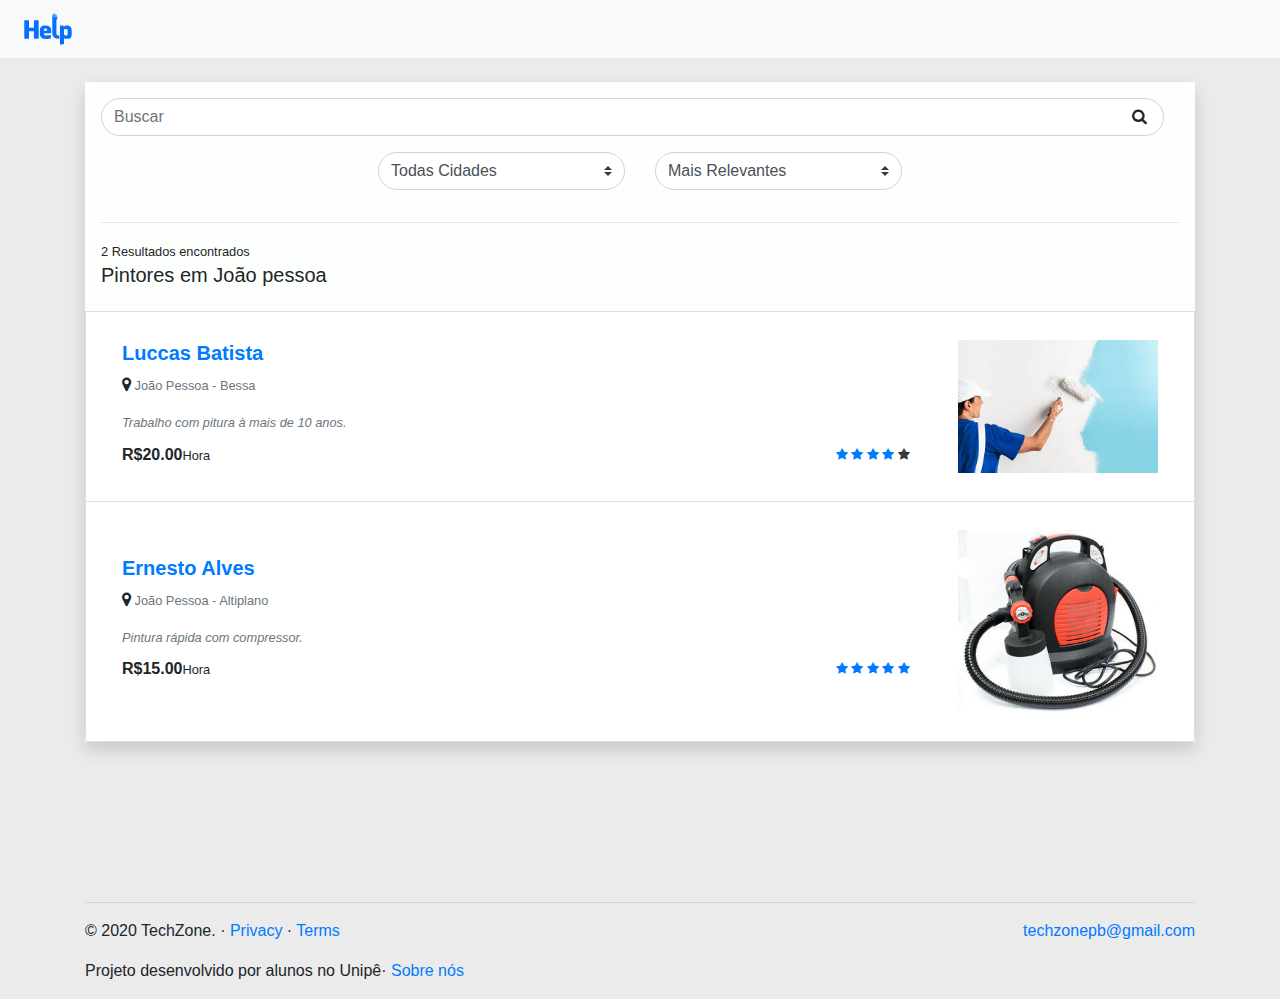
<file: busca.html>
<!DOCTYPE html>
<html lang="pt-br">

<head>
    <meta charset="UTF-8">
    <meta name="viewport" content="width=device-width, initial-scale=1.0">
    <meta http-equiv="X-UA-Compatible" content="ie=edge">
    <title>Help</title>
    <link rel="stylesheet" href="bootstrap/css/bootstrap.min.css">
    <link rel="stylesheet" href="https://cdnjs.cloudflare.com/ajax/libs/font-awesome/4.7.0/css/font-awesome.min.css">
    <link rel="stylesheet" href="css/style.css">
</head>

<body>
    <nav class="navbar navbar-light bg-light">
        <a class="navbar-brand" href="home.html">
            <img src="img/logoblue.svg" width="64" height="32" class="d-inline-block align-top" alt="">
        </a>
    </nav>

    <!--Right Menu-->
    <div class="container mt-6">            
        <ul class="list-group shadow mt-4 bg-light-secondary">
            <div class="row p-3">
                <div class="col-12">
                    <form>
                        <div class="form-group">
                            <div class="input-group has-feedback">
                                <input type="email" class="form-control rounded-pill" id="exampleInputEmail1" placeholder="Buscar">
                                <span class="input-icon">
                                    <i class="fa fa-search" style="left: 65px"></i>
                                </span>
                            </div>                                
                        </div>
                        <div class="row justify-content-center">
                            <div class="col-3">
                                <div class="form-group">
                                    <select class="custom-select rounded-pill" id="inputGroupSelect01">
                                        <option selected>Todas Cidades</option>
                                        <option value="1">João Pessoa - PB</option>
                                        <option value="2">São Gonçalo - RJ</option>
                                        <option value="3">São Paulo - SP</option>
                                    </select>                               
                                </div>
                            </div>
                            <div class="col-3">
                                <div class="form-group">
                                    <select class="custom-select custom-select rounded-pill" id="inputGroupSelect01">
                                        <option selected>Mais Relevantes</option>
                                        <option value="1">Recentes</option>
                                        <option value="2">Menor Preço</option>
                                        <option value="3">Maior Preço</option>
                                        <option value="3">Avaliação</option>
                                    </select>                            
                                </div>
                            </div>
                            
                        </div>
                    </form>
                    <hr>
                    <small>2 Resultados encontrados</small>
                <h5>Pintores em João pessoa</h5>
                </div>
            </div>

            <li class="list-group-item">
                <div class="media align-items-lg-center flex-column flex-lg-row p-3">
                    <div class="media-body order-2 order-lg-1">
                        <a href="pagina-profissional.html"><h5 class="mt-0 font-weight-bold mb-2">Luccas Batista</h5></a>
                        <p class="card-text"><i class="fa fa-map-marker"></i><small class="text-muted"> João Pessoa -
                                Bessa</small></p>

                        <p class="font-italic text-muted mb-0 small">Trabalho com pitura à mais de 10 anos.</p>
                        <div class="d-flex align-items-center justify-content-between mt-1">
                            <h6 class="font-weight-bold my-2">R$20.00<small>Hora</small></h6>
                            <ul class="list-inline small">
                                <li class="list-inline-item m-0"><i class="fa fa-star text-primary"></i></li>
                                <li class="list-inline-item m-0"><i class="fa fa-star text-primary"></i></li>
                                <li class="list-inline-item m-0"><i class="fa fa-star text-primary"></i></li>
                                <li class="list-inline-item m-0"><i class="fa fa-star text-primary"></i></li>
                                <li class="list-inline-item m-0"><i class="fa fa-star text-dark"></i></li>
                            </ul>
                        </div>
                    </div><img src="img/painter.jpeg" alt="Generic placeholder image" width="200"
                        class="ml-lg-5 order-1 order-lg-2">
                </div>
                <!-- End -->
            </li>
            <li class="list-group-item">
                <!-- Custom content-->
                <div class="media align-items-lg-center flex-column flex-lg-row p-3">
                    <div class="media-body order-2 order-lg-1">
                        <a href="pagina-profissional.html"><h5 class="mt-0 font-weight-bold mb-2">Ernesto Alves</h5></a>
                        <p class="card-text"><i class="fa fa-map-marker"></i><small class="text-muted"> João Pessoa -
                                Altiplano</small></p>

                        <p class="font-italic text-muted mb-0 small">Pintura rápida com compressor.</p>
                        <div class="d-flex align-items-center justify-content-between mt-1">
                            <h6 class="font-weight-bold my-2">R$15.00<small>Hora</small></h6>
                            <ul class="list-inline small">
                                <li class="list-inline-item m-0"><i class="fa fa-star text-primary"></i></li>
                                <li class="list-inline-item m-0"><i class="fa fa-star text-primary"></i></li>
                                <li class="list-inline-item m-0"><i class="fa fa-star text-primary"></i></li>
                                <li class="list-inline-item m-0"><i class="fa fa-star text-primary"></i></li>
                                <li class="list-inline-item m-0"><i class="fa fa-star text-primary"></i></li>
                            </ul>
                        </div>
                    </div><img src="img/painter1.jpg" alt="Generic placeholder image" width="200"
                        class="ml-lg-5 order-1 order-lg-2">
                </div>
                <!-- End -->
            </li>
        </ul>

    </div>
    <!-- End -->
    <!-- End page content -->
    <footer class="container" style="margin-top: 10rem;">
        <hr>
        <p class="float-right"><a href="#">techzonepb@gmail.com</a></p>

        <p>© 2020 TechZone. · <a href="#">Privacy</a> · <a href="#">Terms</a></p>
        <p>Projeto desenvolvido por alunos no Unipê· <a href="#">Sobre nós</a></p>
    </footer>

    <script src="js/jquery.min.js"></script>
    <script src="bootstrap/js/bootstrap.min.js"></script>
    <script src="https://cdnjs.cloudflare.com/ajax/libs/popper.js/1.14.7/umd/popper.min.js"
        integrity="sha384-UO2eT0CpHqdSJQ6hJty5KVphtPhzWj9WO1clHTMGa3JDZwrnQq4sF86dIHNDz0W1"
        crossorigin="anonymous"></script>
    <script src="js/script.js"></script>

    <script>
        $('.carousel').carousel({
            interval: 4000
        })
    </script>
</body>

</html>
</file>
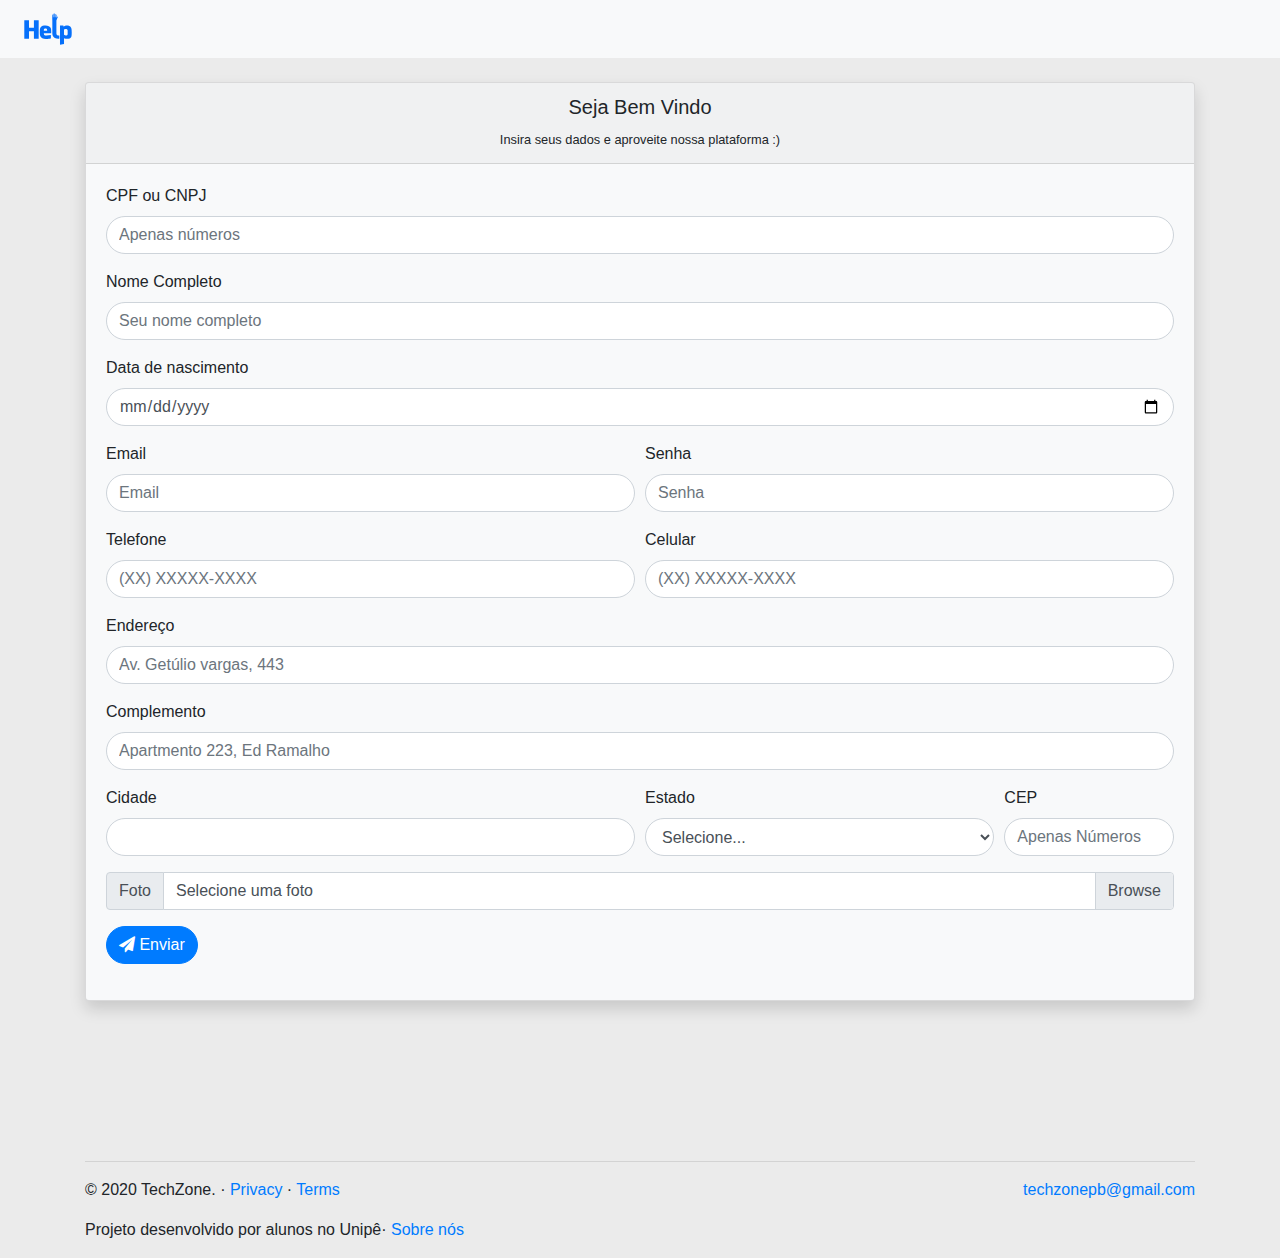
<file: cadastro-cliente.html>
<!DOCTYPE html>
<html lang="pt-br">

<head>
    <meta charset="UTF-8">
    <meta name="viewport" content="width=device-width, initial-scale=1.0">
    <meta http-equiv="X-UA-Compatible" content="ie=edge">
    <title>Help</title>
    <link rel="stylesheet" href="bootstrap/css/bootstrap.min.css">
    <link rel="stylesheet" href="https://cdnjs.cloudflare.com/ajax/libs/font-awesome/4.7.0/css/font-awesome.min.css">
    <link rel="stylesheet" href="css/style.css">
</head>

<body>
    <nav class="navbar navbar-light bg-light">
        <a class="navbar-brand" href="home.html">
            <img src="img/logoblue.svg" width="64" height="32" class="d-inline-block align-top" alt="">
        </a>
    </nav>

    <div class="container mt-4">
        <div class="card  mt-4 shadow mt-4 bg-light rounded">
            <div class="card-header text-center">
                <h5 class="">Seja Bem Vindo</h5>
                <small>Insira seus dados e aproveite nossa plataforma :)</small>
            </div>
            <div class="card-body">
                <form>
                    <div class="form-group">
                        <label for="cpf_cnpj">CPF ou CNPJ</label>
                        <input type="text" class="form-control rounded-pill" id="cpf_cnpj" placeholder="Apenas números">
                    </div>
                    <div class="form-group">
                        <label for="nome">Nome Completo</label>
                        <input type="text" class="form-control rounded-pill" id="nome" placeholder="Seu nome completo">
                    </div>
                    <div class="form-group">
                        <label for="nome">Data de nascimento</label>
                        <input type="date" class="form-control rounded-pill" id="nome" placeholder="dd/mm/aaaa">
                    </div>


                    <div class="form-row">
                        <div class="form-group col-md-6">
                            <label for="email">Email</label>
                            <input type="email" class="form-control rounded-pill" id="email" placeholder="Email">
                        </div>
                        <div class="form-group col-md-6">
                            <label for="senha">Senha</label>
                            <input name="senha" type="password" class="form-control rounded-pill" id="senha"
                                placeholder="Senha">
                        </div>
                    </div>
                    <div class="form-row">
                        <div class="form-group col-md-6">
                            <label for="telefone">Telefone</label>
                            <input name="telefone" type="text" class="form-control rounded-pill" id="telefone" placeholder="(XX) XXXXX-XXXX">
                        </div>
                        <div class="form-group col-md-6">
                            <label for="telefone-celular">Celular</label>
                            <input name="telefone_celular" type="text" class="form-control rounded-pill" id="telefone-celular"
                                placeholder="(XX) XXXXX-XXXX">
                        </div>
                    </div>
                    <div class="form-group">
                        <label for="endereco">Endereço</label>
                        <input name="endereco" type="text" class="form-control rounded-pill" id="endereco"
                            placeholder="Av. Getúlio vargas, 443">
                    </div>
                    <div class="form-group">
                        <label for="complemento">Complemento</label>
                        <input name="complemento" type="text" class="form-control rounded-pill" id="complemento"
                            placeholder="Apartmento 223, Ed Ramalho">
                    </div>
                    <div class="form-row">
                        <div class="form-group col-md-6"> 
                            <label for="cidade">Cidade</label>
                            <input name="cidade" type="text" class="form-control rounded-pill" id="cidade">
                        </div>
                        <div class="form-group col-md-4">
                            <label for="estado">Estado</label>
                            <select name="estado" id="estado" class="form-control rounded-pill">
                                <option selected>Selecione...</option>
                                <option value="AC">Acre</option>
                                <option value="AL">Alagoas</option>
                                <option value="AP">Amapá</option>
                                <option value="AM">Amazonas</option>
                                <option value="BA">Bahia</option>
                                <option value="CE">Ceará</option>
                                <option value="DF">Distrito Federal</option>
                                <option value="ES">Espírito Santo</option>
                                <option value="GO">Goiás</option>
                                <option value="MA">Maranhão</option>
                                <option value="MT">Mato Grosso</option>
                                <option value="MS">Mato Grosso do Sul</option>
                                <option value="MG">Minas Gerais</option>
                                <option value="PA">Pará</option>
                                <option value="PB">Paraíba</option>
                                <option value="PR">Paraná</option>
                                <option value="PE">Pernambuco</option>
                                <option value="PI">Piauí</option>
                                <option value="RJ">Rio de Janeiro</option>
                                <option value="RN">Rio Grande do Norte</option>
                                <option value="RS">Rio Grande do Sul</option>
                                <option value="RO">Rondônia</option>
                                <option value="RR">Roraima</option>
                                <option value="SC">Santa Catarina</option>
                                <option value="SP">São Paulo</option>
                                <option value="SE">Sergipe</option>
                                <option value="TO">Tocantins</option>
                            </select>
                        </div>
                        <div class="form-group col-md-2">
                            <label for="cep">CEP</label>
                            <input name="cep" type="text" class="form-control rounded-pill" id="cep"
                                placeholder="Apenas Números">
                        </div>
                        <div class="form-group col-md-12">
                            <div class="input-group">
                                <div class="input-group-prepend">
                                    <span class="input-group-text" id="foto">Foto</span>
                                </div>
                                <div class="custom-file">
                                    <input name="foto" type="file" class="custom-file-input" id="foto"
                                        aria-describedby="inputGroupFileAddon01">
                                    <label class="custom-file-label" for="inputGroupFile01">Selecione uma foto</label>
                                </div>
                            </div>
                        </div>

                        <div class="form-group col text">
                            <button class="btn btn-primary rounded-pill" type="submit"><i class="fa fa-send"></i>
                                Enviar</button>
                        </div>
                    </div>

                </form>
            </div>

        </div>

    </div>
    <!-- End -->
    <footer class="container" style="margin-top: 10rem;">
        <hr>
        <p class="float-right"><a href="#">techzonepb@gmail.com</a></p>

        <p>© 2020 TechZone. · <a href="#">Privacy</a> · <a href="#">Terms</a></p>
        <p>Projeto desenvolvido por alunos no Unipê· <a href="#">Sobre nós</a></p>
    </footer>

    <script src="js/jquery.min.js"></script>
    <script src="bootstrap/js/bootstrap.min.js"></script>
    <script src="https://cdnjs.cloudflare.com/ajax/libs/popper.js/1.14.7/umd/popper.min.js"
        integrity="sha384-UO2eT0CpHqdSJQ6hJty5KVphtPhzWj9WO1clHTMGa3JDZwrnQq4sF86dIHNDz0W1"
        crossorigin="anonymous"></script>
    <script src="js/script.js"></script>

</body>

</html>
</file>
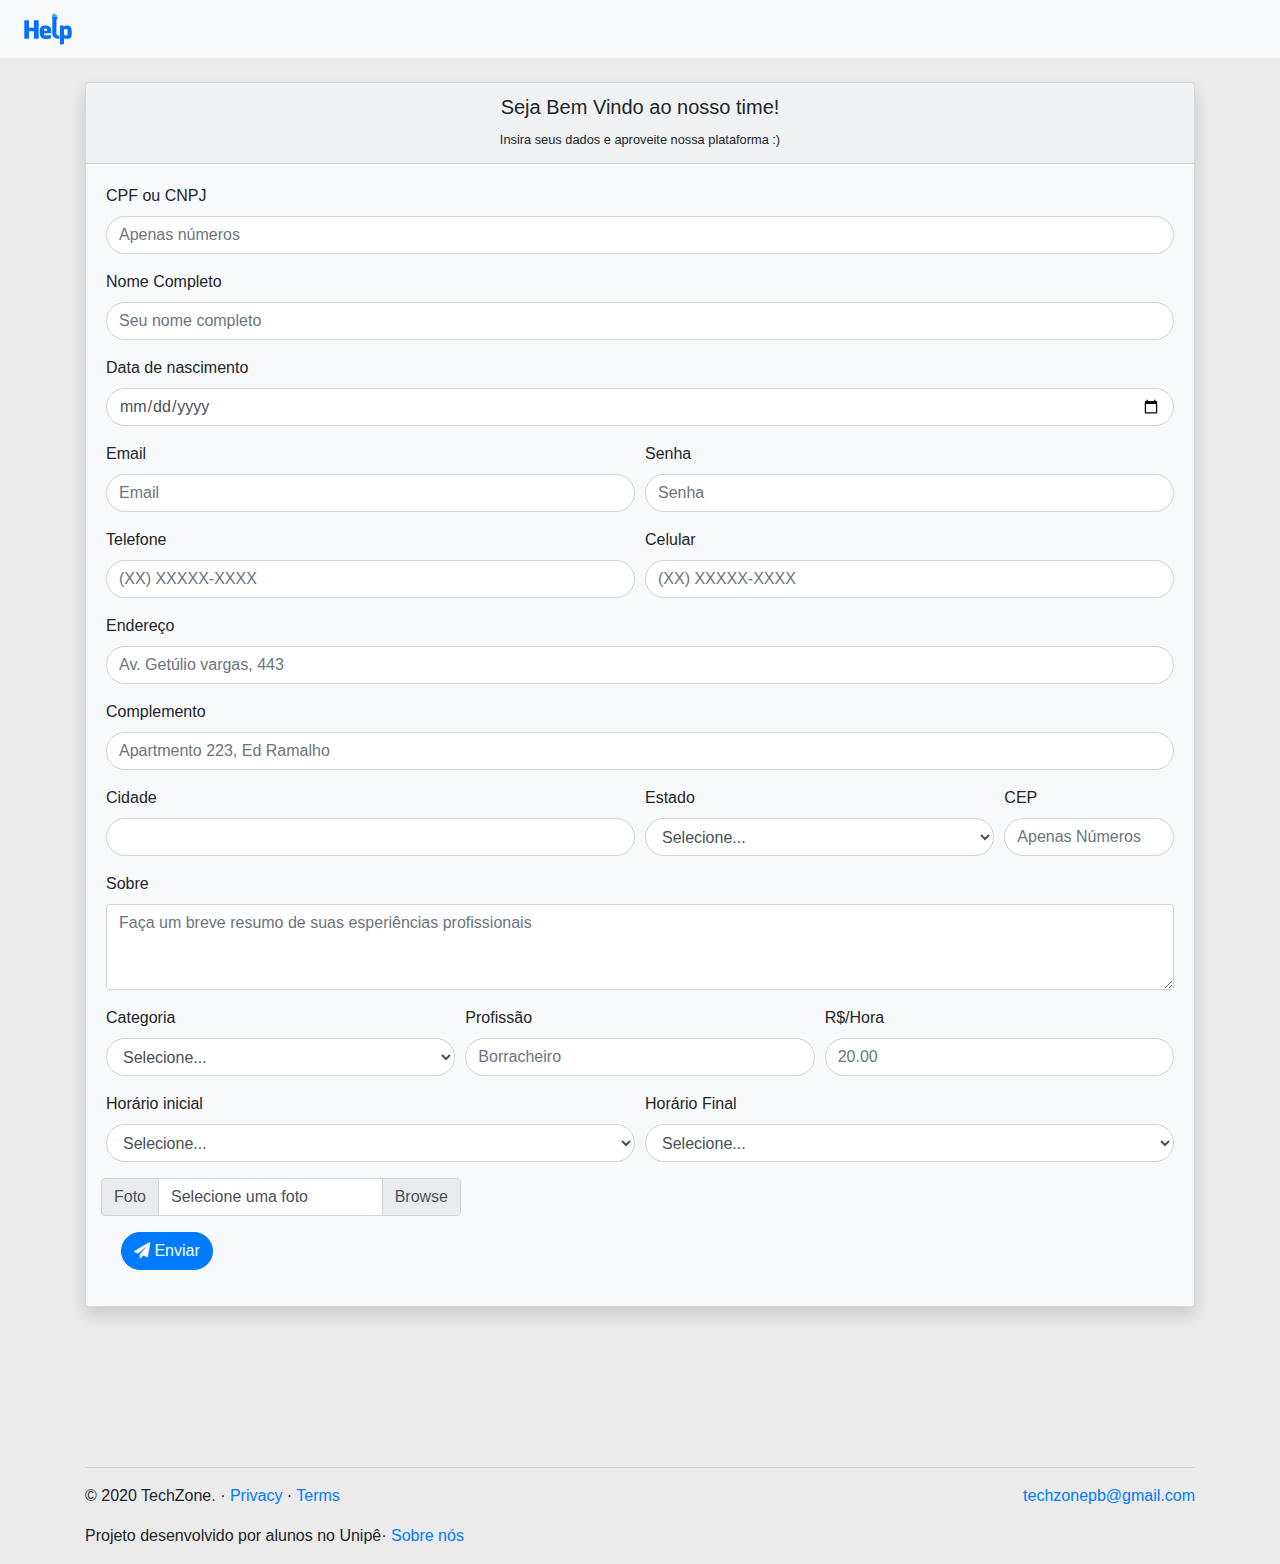
<file: cadastro-profissional.html>
<!DOCTYPE html>
<html lang="pt-br">

<head>
    <meta charset="UTF-8">
    <meta name="viewport" content="width=device-width, initial-scale=1.0">
    <meta http-equiv="X-UA-Compatible" content="ie=edge">
    <title>Help</title>
    <link rel="stylesheet" href="bootstrap/css/bootstrap.min.css">
    <link rel="stylesheet" href="https://cdnjs.cloudflare.com/ajax/libs/font-awesome/4.7.0/css/font-awesome.min.css">
    <link rel="stylesheet" href="css/style.css">
</head>

<body>
    <nav class="navbar navbar-light bg-light">
        <a class="navbar-brand" href="home.html">
            <img src="img/logoblue.svg" width="64" height="32" class="d-inline-block align-top" alt="">
        </a>
    </nav>

    <div class="container mt-4">
        <div class="card  mt-4 shadow mt-4 bg-light rounded">
            <div class="card-header text-center">
                <h5 class="">Seja Bem Vindo ao nosso time!</h5>
                <small>Insira seus dados e aproveite nossa plataforma :)</small>
            </div>
            <div class="card-body">
                <form>
                    <div class="form-group">
                        <label for="cpf_cnpj">CPF ou CNPJ</label>
                        <input type="text" class="form-control rounded-pill" id="cpf_cnpj" placeholder="Apenas números">
                    </div>
                    <div class="form-group">
                        <label for="nome">Nome Completo</label>
                        <input type="text" class="form-control rounded-pill" id="nome" placeholder="Seu nome completo">
                    </div>
                    <div class="form-group">
                        <label for="nome">Data de nascimento</label>
                        <input type="date" class="form-control rounded-pill" id="nome" placeholder="dd/mm/aaaa">
                    </div>


                    <div class="form-row">
                        <div class="form-group col-md-6">
                            <label for="email">Email</label>
                            <input type="email" class="form-control rounded-pill" id="email" placeholder="Email">
                        </div>
                        <div class="form-group col-md-6">
                            <label for="senha">Senha</label>
                            <input name="senha" type="password" class="form-control rounded-pill" id="senha"
                                placeholder="Senha">
                        </div>
                    </div>
                    <div class="form-row">
                        <div class="form-group col-md-6">
                            <label for="telefone">Telefone</label>
                            <input name="telefone" type="text" class="form-control rounded-pill" id="telefone"
                                placeholder="(XX) XXXXX-XXXX">
                        </div>
                        <div class="form-group col-md-6">
                            <label for="telefone-celular">Celular</label>
                            <input name="telefone_celular" type="text" class="form-control rounded-pill"
                                id="telefone-celular" placeholder="(XX) XXXXX-XXXX">
                        </div>
                    </div>
                    <div class="form-group">
                        <label for="endereco">Endereço</label>
                        <input name="endereco" type="text" class="form-control rounded-pill" id="endereco"
                            placeholder="Av. Getúlio vargas, 443">
                    </div>
                    <div class="form-group">
                        <label for="complemento">Complemento</label>
                        <input name="complemento" type="text" class="form-control rounded-pill" id="complemento"
                            placeholder="Apartmento 223, Ed Ramalho">
                    </div>
                    <div class="form-row">
                        <div class="form-group col-md-6">
                            <label for="cidade">Cidade</label>
                            <input name="cidade" type="text" class="form-control rounded-pill" id="cidade">
                        </div>
                        <div class="form-group col-md-4">
                            <label for="estado">Estado</label>
                            <select name="estado" id="estado" class="form-control rounded-pill">
                                <option selected>Selecione...</option>
                                <option value="AC">Acre</option>
                                <option value="AL">Alagoas</option>
                                <option value="AP">Amapá</option>
                                <option value="AM">Amazonas</option>
                                <option value="BA">Bahia</option>
                                <option value="CE">Ceará</option>
                                <option value="DF">Distrito Federal</option>
                                <option value="ES">Espírito Santo</option>
                                <option value="GO">Goiás</option>
                                <option value="MA">Maranhão</option>
                                <option value="MT">Mato Grosso</option>
                                <option value="MS">Mato Grosso do Sul</option>
                                <option value="MG">Minas Gerais</option>
                                <option value="PA">Pará</option>
                                <option value="PB">Paraíba</option>
                                <option value="PR">Paraná</option>
                                <option value="PE">Pernambuco</option>
                                <option value="PI">Piauí</option>
                                <option value="RJ">Rio de Janeiro</option>
                                <option value="RN">Rio Grande do Norte</option>
                                <option value="RS">Rio Grande do Sul</option>
                                <option value="RO">Rondônia</option>
                                <option value="RR">Roraima</option>
                                <option value="SC">Santa Catarina</option>
                                <option value="SP">São Paulo</option>
                                <option value="SE">Sergipe</option>
                                <option value="TO">Tocantins</option>
                            </select>
                        </div>
                        <div class="form-group col-md-2">
                            <label for="cep">CEP</label>
                            <input name="cep" type="text" class="form-control rounded-pill" id="cep"
                                placeholder="Apenas Números">
                        </div>

                        <div class="form-group col-md-12">
                            <label for="sobre">Sobre</label>
                            <textarea name="sobre" class="form-control" id="sobre" rows="3"
                                placeholder="Faça um breve resumo de suas esperiências profissionais"></textarea>
                        </div>

                        <div class="form-group col-md-4">
                            <label for="profissao">Categoria</label>
                            <select name="profissao" id="profissao" class="form-control rounded-pill">
                                <option selected>Selecione...</option>
                                <option>Assistência Técnica </option>
                                <option>Design e Tecnologia </option>
                                <option>Autos</option>
                                <option>Construção/Manutenção/Reforma </option>
                                <option>Consultoria </option>
                                <option>Eventos</option>
                                <option>Aulas Particulares </option>
                                <option>Moda e Beleza </option>
                                <option>Saúde </option>
                                <option>Saúde Animal</option>
                                <option>Serviços Domésticos </option>
                            </select>
                        </div>
                        <div class="form-group col-md-4">
                            <label for="profissao">Profissão</label>
                            <input name="profissao" type="text" class="form-control rounded-pill" id="profissao"
                                placeholder="Borracheiro">
                        </div>

                        <div class="form-group col-md-4">
                            <label for="valor-hora">R$/Hora</label>
                            <input name="valor_hora" type="text" class="form-control rounded-pill" id="valor-hora"
                                placeholder="20.00">
                        </div>

                        <div class="form-group col-md-6">
                            <label for="hora-inicio">Horário inicial</label>
                            <select name="hora_inicio" id="hora-inicio" class="form-control rounded-pill">
                                <option selected>Selecione...</option>
                                <option>00:00 </option>
                                <option>01:00 </option>
                                <option>02:00 </option>
                                <option>03:00 </option>
                                <option>04:00 </option>
                                <option>05:00 </option>
                                <option>06:00 </option>
                                <option>07:00 </option>
                                <option>08:00 </option>
                                <option>09:00 </option>
                                <option>10:00 </option>
                                <option>11:00 </option>
                                <option>12:00 </option>
                                <option>13:00 </option>
                                <option>14:00 </option>
                                <option>15:00 </option>
                                <option>16:00 </option>
                                <option>17:00 </option>
                                <option>18:00 </option>
                                <option>19:00 </option>
                                <option>20:00 </option>
                                <option>21:00 </option>
                                <option>22:00 </option>
                                <option>23:00 </option>

                            </select>
                        </div>
                        <div class="form-group col-md-6">
                            <label for="hora-fim">Horário Final</label>
                            <select name="hora_fim" id="hora-fim" class="form-control rounded-pill">
                                <option selected>Selecione...</option>
                                <option>00:00 </option>
                                <option>01:00 </option>
                                <option>02:00 </option>
                                <option>03:00 </option>
                                <option>04:00 </option>
                                <option>05:00 </option>
                                <option>06:00 </option>
                                <option>07:00 </option>
                                <option>08:00 </option>
                                <option>09:00 </option>
                                <option>10:00 </option>
                                <option>11:00 </option>
                                <option>12:00 </option>
                                <option>13:00 </option>
                                <option>14:00 </option>
                                <option>15:00 </option>
                                <option>16:00 </option>
                                <option>17:00 </option>
                                <option>18:00 </option>
                                <option>19:00 </option>
                                <option>20:00 </option>
                                <option>21:00 </option>
                                <option>22:00 </option>
                                <option>23:00 </option>

                            </select>
                        </div>

                        <div class="form-row">
                            <div class="form-group col-md-12">
                                <div class="input-group">
                                    <div class="input-group-prepend">
                                        <span class="input-group-text" id="foto">Foto</span>
                                    </div>
                                    <div class="custom-file">
                                        <input name="foto" type="file" class="custom-file-input" id="foto"
                                            aria-describedby="inputGroupFileAddon01">
                                        <label class="custom-file-label" for="inputGroupFile01">Selecione uma foto</label>
                                    </div>
                                </div>
                            </div>
                        </div>

                    </div>
                    <div class="form-group col text">
                        <button class="btn btn-primary rounded-pill" type="submit"><i class="fa fa-send"></i>
                            Enviar</button>
                    </div>

                </form>
            </div>

        </div>

    </div>
    <!-- End -->
    <footer class="container" style="margin-top: 10rem;">
        <hr>
        <p class="float-right"><a href="#">techzonepb@gmail.com</a></p>

        <p>© 2020 TechZone. · <a href="#">Privacy</a> · <a href="#">Terms</a></p>
        <p>Projeto desenvolvido por alunos no Unipê· <a href="#">Sobre nós</a></p>
    </footer>

    <script src="js/jquery.min.js"></script>
    <script src="bootstrap/js/bootstrap.min.js"></script>
    <script src="https://cdnjs.cloudflare.com/ajax/libs/popper.js/1.14.7/umd/popper.min.js"
        integrity="sha384-UO2eT0CpHqdSJQ6hJty5KVphtPhzWj9WO1clHTMGa3JDZwrnQq4sF86dIHNDz0W1"
        crossorigin="anonymous"></script>
    <script src="js/script.js"></script>

</body>

</html>
</file>
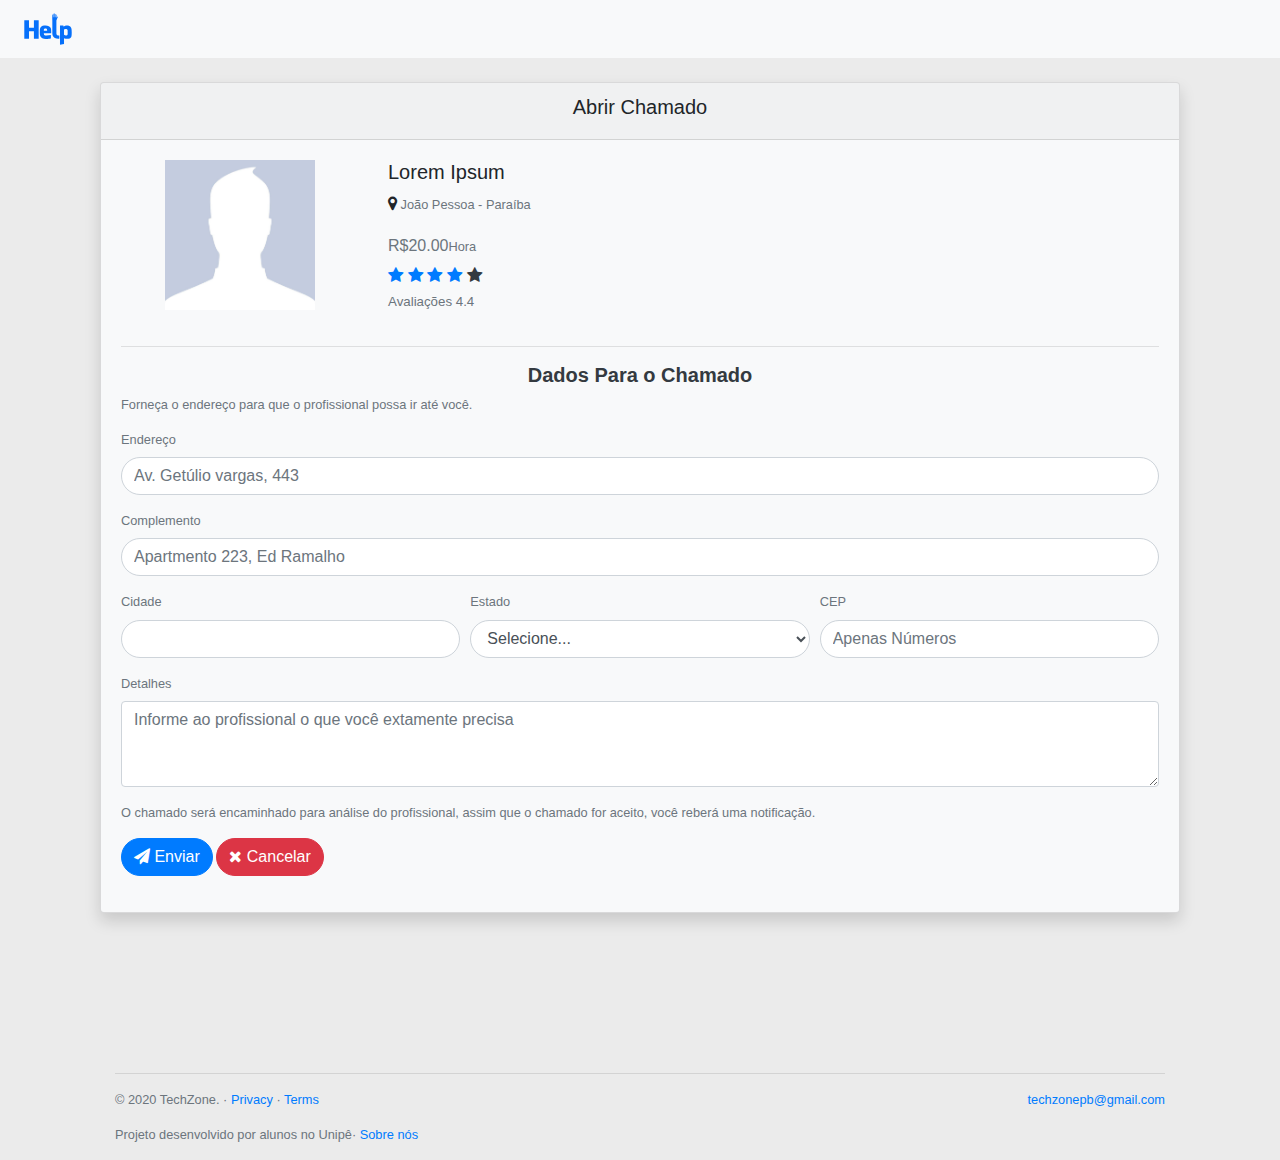
<file: chamdo.html>
<!DOCTYPE html>
<html lang="pt-br">

<head>
    <meta charset="UTF-8">
    <meta name="viewport" content="width=device-width, initial-scale=1.0">
    <meta http-equiv="X-UA-Compatible" content="ie=edge">
    <title>Help</title>
    <link rel="stylesheet" href="bootstrap/css/bootstrap.min.css">
    <link rel="stylesheet" href="https://cdnjs.cloudflare.com/ajax/libs/font-awesome/4.7.0/css/font-awesome.min.css">
    <link rel="stylesheet" href="css/style.css">
</head>

<body>
    <nav class="navbar navbar-light bg-light">
        <a class="navbar-brand" href="home.html">
            <img src="img/logoblue.svg" width="64" height="32" class="d-inline-block align-top" alt="">
        </a>
    </nav>
    
    <div class="container mt-4">

    <!--Right Menu-->
    <div class="container">
        <div class="card mt-4 shadow mt-4 bg-light rounded">
            <div class="card-header text-center">
                <h5 class="">Abrir Chamado</h5>
            </div>
            <div class="card-body">
                <div class="row">
                    <div class="col-sm-12 col-md-3 text-center">
                        <img src="img/nophpto.jpg" alt="Generic placeholder image" width="150em">
                    </div>
                    <div class="col-sm-12 col-md-9 text-sm-center text-md-left">
                        <h5 class="">Lorem Ipsum</h5> 
                        <p class="card-text"><i class="fa fa-map-marker"></i><small class="text-muted"> João Pessoa - Paraíba
                        <h5 class="font-weight-bold my-2">R$20.00<small>Hora</small></h5>
                            
                        <div class="row">
                            <div class="col-12">
                                <ul class="list-inline small" style="font-size: 1.3em;">                            
                                    <li class="list-inline-item m-0"><i class="fa fa-star text-primary"></i></li>
                                    <li class="list-inline-item m-0"><i class="fa fa-star text-primary"></i></li>
                                    <li class="list-inline-item m-0"><i class="fa fa-star text-primary"></i></li>
                                    <li class="list-inline-item m-0"><i class="fa fa-star text-primary"></i></li>
                                    <li class="list-inline-item m-0"><i class="fa fa-star text-dark"></i></li>
                                    <br><small>Avaliações 4.4</small>
                                </ul>
                            </div>
                        </div>
                        
                    </div>  
                </div> 
                <div class="row">
                    <div class="col">
                        <hr>
                    </div>
                </div>
                <div class="row">
                    <div class="col">
                        <div class="row justify-content-center">
                            <h5 class="text-dark font-weight-bold">Dados Para o Chamado</h5>
                        </div>
                    </div>
                </div>
                <p>Forneça o endereço para que o profissional possa ir até você.</p>
                <form action="">
                    <div class="form-group">
                        <label for="endereco">Endereço</label>
                        <input name="endereco" type="text" class="form-control rounded-pill" id="endereco"
                            placeholder="Av. Getúlio vargas, 443">
                    </div>
                    <div class="form-group">
                        <label for="complemento">Complemento</label>
                        <input name="complemento" type="text" class="form-control rounded-pill" id="complemento"
                            placeholder="Apartmento 223, Ed Ramalho">
                    </div>
                    <div class="form-row">
                        <div class="form-group col-md-4">
                            <label for="cidade">Cidade</label>
                            <input name="cidade" type="text" class="form-control rounded-pill" id="cidade">
                        </div>
                        <div class="form-group col-md-4">
                            <label for="estado">Estado</label>
                            <select name="estado" id="estado" class="form-control rounded-pill">
                                <option selected>Selecione...</option>
                                <option value="AC">Acre</option>
                                <option value="AL">Alagoas</option>
                                <option value="AP">Amapá</option>
                                <option value="AM">Amazonas</option>
                                <option value="BA">Bahia</option>
                                <option value="CE">Ceará</option>
                                <option value="DF">Distrito Federal</option>
                                <option value="ES">Espírito Santo</option>
                                <option value="GO">Goiás</option>
                                <option value="MA">Maranhão</option>
                                <option value="MT">Mato Grosso</option>
                                <option value="MS">Mato Grosso do Sul</option>
                                <option value="MG">Minas Gerais</option>
                                <option value="PA">Pará</option>
                                <option value="PB">Paraíba</option>
                                <option value="PR">Paraná</option>
                                <option value="PE">Pernambuco</option>
                                <option value="PI">Piauí</option>
                                <option value="RJ">Rio de Janeiro</option>
                                <option value="RN">Rio Grande do Norte</option>
                                <option value="RS">Rio Grande do Sul</option>
                                <option value="RO">Rondônia</option>
                                <option value="RR">Roraima</option>
                                <option value="SC">Santa Catarina</option>
                                <option value="SP">São Paulo</option>
                                <option value="SE">Sergipe</option>
                                <option value="TO">Tocantins</option>
                            </select>
                        </div>
                        <div class="form-group col-md-4">
                            <label for="cep">CEP</label>
                            <input name="cep" type="text" class="form-control rounded-pill" id="cep"
                                placeholder="Apenas Números">
                        </div> 
                        <div class="form-group col-md-12">
                            <label for="detalhes">Detalhes</label>
                            <textarea name="detalhes" class="form-control" id="detalhes" rows="3"
                                placeholder="Informe ao profissional o que você extamente precisa"></textarea>
                        </div>   
                        <div class="form-group col text">
                            <p>O chamado será encaminhado para análise do profissional, assim que o chamado for aceito, você reberá uma notificação. </p>
                            <button class="btn btn-primary rounded-pill" type="submit"><i class="fa fa-send"></i>
                                Enviar
                            </button>
                            <button class="btn btn-danger rounded-pill mr-2"><i class="fa fa-times"></i> Cancelar</button>

                        </div>    
                </form>
            </div>
        </div>
    </div>
    <!-- End -->
    <!-- End page content -->
    <footer class="container" style="margin-top: 10rem;">
        <hr>
        <p class="float-right"><a href="#">techzonepb@gmail.com</a></p>

        <p>© 2020 TechZone. · <a href="#">Privacy</a> · <a href="#">Terms</a></p>
        <p>Projeto desenvolvido por alunos no Unipê· <a href="#">Sobre nós</a></p>
    </footer>

    <script src="js/jquery.min.js"></script>
    <script src="bootstrap/js/bootstrap.min.js"></script>
    <script src="https://cdnjs.cloudflare.com/ajax/libs/popper.js/1.14.7/umd/popper.min.js"
        integrity="sha384-UO2eT0CpHqdSJQ6hJty5KVphtPhzWj9WO1clHTMGa3JDZwrnQq4sF86dIHNDz0W1"
        crossorigin="anonymous"></script>
    <script src="js/script.js"></script>

    <script>
        $('.carousel').carousel({
            interval: 4000
        })
    </script>
</body>

</html>
</file>
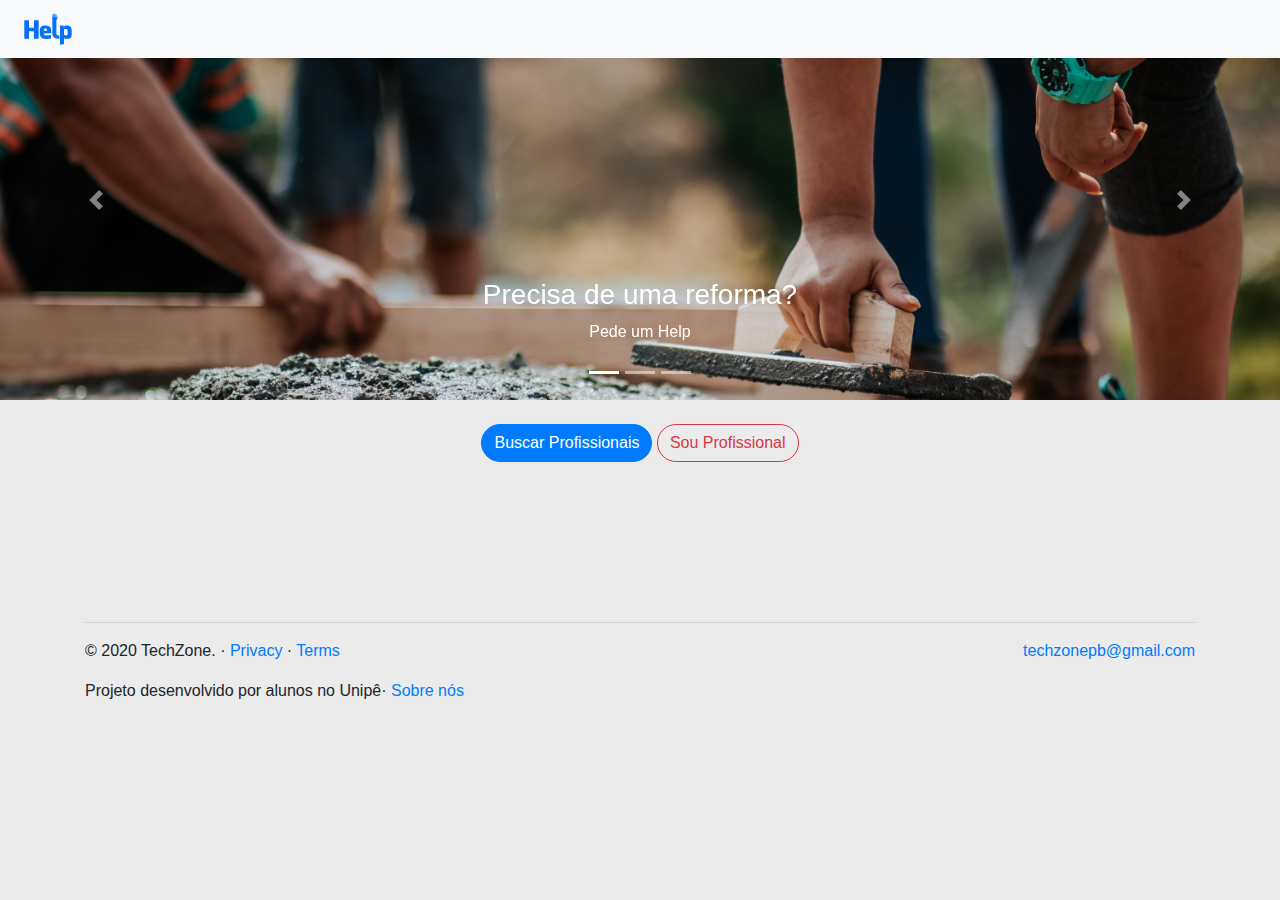
<file: home.html>
<!DOCTYPE html>
<html lang="pt-br">

<head>
    <meta charset="UTF-8">
    <meta name="viewport" content="width=device-width, initial-scale=1.0">
    <meta http-equiv="X-UA-Compatible" content="ie=edge">
    <title>Help</title>
    <link rel="stylesheet" href="bootstrap/css/bootstrap.min.css">
    <link rel="stylesheet" href="https://cdnjs.cloudflare.com/ajax/libs/font-awesome/4.7.0/css/font-awesome.min.css">
    <link rel="stylesheet" href="css/style.css">
</head>

<body>
    <nav class="navbar navbar-light fixed-top bg-light">
        <a class="navbar-brand" href="#">
            <img src="img/logoblue.svg" width="64" height="32" class="d-inline-block align-top" alt="">
        </a>
    </nav>
    <!-- Page content here-->
    <div id="carouselExampleIndicators" class="carousel slide" data-ride="carousel">
        <ol class="carousel-indicators">
            <li data-target="#carouselExampleIndicators" data-slide-to="0" class="active"></li>
            <li data-target="#carouselExampleIndicators" data-slide-to="1"></li>
            <li data-target="#carouselExampleIndicators" data-slide-to="2"></li>
        </ol>
        <div class="carousel-inner">
            <div class="carousel-item active">
                <img class="d-block w-100" src="img/carrousel/construction.jpg" alt="First slide">
                <div class="carousel-caption">
                    <h3>Precisa de uma reforma?</h3>
                    <p>Pede um Help</p>
                </div>
            </div>
            <div class="carousel-item">
                <img class="d-block w-100" src="img/carrousel/mechanic.jpeg" alt="Second slide">
                <div class="carousel-caption">
                    <h3>Seu carro quebrou na estrada?</h3>
                    <p>Pede um Help</p>
                </div>
            </div>
            <div class="carousel-item">
                <img class="d-block w-100" src="img/carrousel/teacher.jpeg" alt="Second slide">
                <div class="carousel-caption">
                    <h3>Precisa de um professor particular?</h3>
                    <p>Pede um Help</p>
                </div>
            </div>
        </div>
        <a class="carousel-control-prev" href="#carouselExampleIndicators" role="button" data-slide="prev">
            <span class="carousel-control-prev-icon" aria-hidden="true"></span>
            <span class="sr-only">Previous</span>
        </a>
        <a class="carousel-control-next" href="#carouselExampleIndicators" role="button" data-slide="next">
            <span class="carousel-control-next-icon" aria-hidden="true"></span>
            <span class="sr-only">Next</span>
        </a>
    </div>

    <div class="container-fluid mt-4">
        <div class="row">
            <div class="col text-center">
                <a class="btn btn-primary rounded-pill" href="busca.html"> Buscar Profissionais</a>
                <a class="btn btn-outline-danger rounded-pill" href="cadastro-profissional.html"> Sou Profissional</a>        
            </div>
        </div>
    </div>

    <footer class="container" style="margin-top: 10rem;">
        <hr>
        <p class="float-right"><a href="#">techzonepb@gmail.com</a></p>

        <p>© 2020 TechZone. · <a href="#">Privacy</a> · <a href="#">Terms</a></p>
        <p>Projeto desenvolvido por alunos no Unipê· <a href="#">Sobre nós</a></p>
    </footer>

    <script src="https://code.jquery.com/jquery-3.3.1.slim.min.js"
        integrity="sha384-q8i/X+965DzO0rT7abK41JStQIAqVgRVzpbzo5smXKp4YfRvH+8abtTE1Pi6jizo"
        crossorigin="anonymous"></script>
    <script src="bootstrap/js/bootstrap.min.js"></script>
    <script src="https://cdnjs.cloudflare.com/ajax/libs/popper.js/1.14.7/umd/popper.min.js"
        integrity="sha384-UO2eT0CpHqdSJQ6hJty5KVphtPhzWj9WO1clHTMGa3JDZwrnQq4sF86dIHNDz0W1"
        crossorigin="anonymous"></script>

    <script>
        $('.carousel').carousel({
            interval: 4000
        })
    </script>
</body>

</html>
</file>
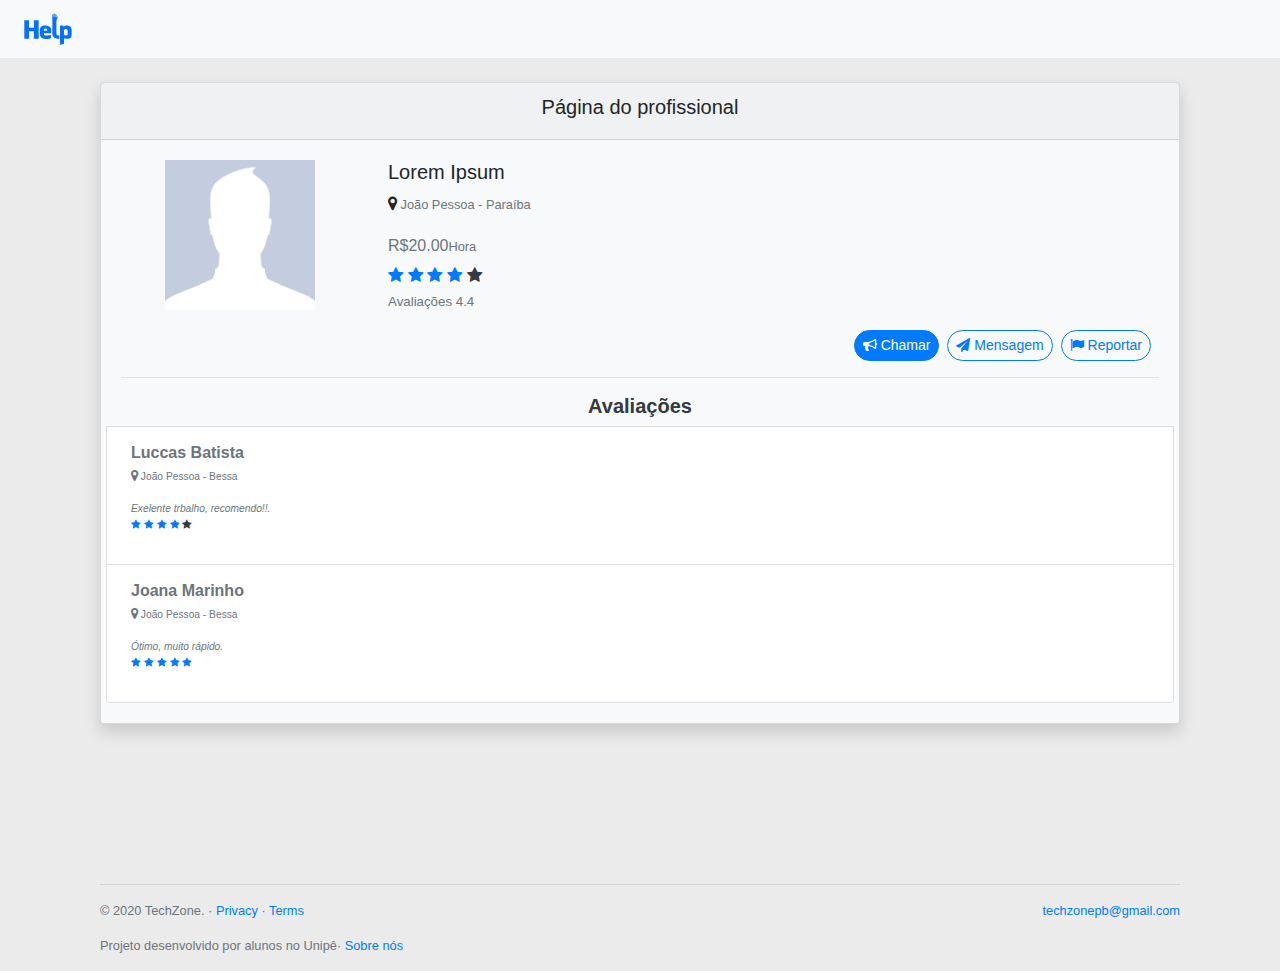
<file: pagina-profissional.html>
<!DOCTYPE html>
<html lang="pt-br">

<head>
    <meta charset="UTF-8">
    <meta name="viewport" content="width=device-width, initial-scale=1.0">
    <meta http-equiv="X-UA-Compatible" content="ie=edge">
    <title>Help</title>
    <link rel="stylesheet" href="bootstrap/css/bootstrap.min.css">
    <link rel="stylesheet" href="https://cdnjs.cloudflare.com/ajax/libs/font-awesome/4.7.0/css/font-awesome.min.css">
    <link rel="stylesheet" href="css/style.css">
</head>

<body>
    <nav class="navbar navbar-light bg-light">
        <a class="navbar-brand" href="home.html">
            <img src="img/logoblue.svg" width="64" height="32" class="d-inline-block align-top" alt="">
        </a>
    </nav>
    
    <div class="container mt-4">

    <!--Right Menu-->
    <div class="container">
        <div class="card mt-4 shadow mt-4 bg-light rounded">
            <div class="card-header text-center">
                <h5 class="">Página do profissional</h5>
            </div>
            <div class="card-body">
                <div class="row">
                    <div class="col-sm-12 col-md-3 text-center">
                        <img src="img/nophpto.jpg" alt="Generic placeholder image" width="150em">
                    </div>
                    <div class="col-sm-12 col-md-9 text-sm-center text-md-left">
                        <h5 class="">Lorem Ipsum</h5> 
                        <p class="card-text"><i class="fa fa-map-marker"></i><small class="text-muted"> João Pessoa - Paraíba
                        <h5 class="font-weight-bold my-2">R$20.00<small>Hora</small></h5>
                            
                        <div class="row">
                            <div class="col-12">
                                <ul class="list-inline small" style="font-size: 1.3em;">                            
                                    <li class="list-inline-item m-0"><i class="fa fa-star text-primary"></i></li>
                                    <li class="list-inline-item m-0"><i class="fa fa-star text-primary"></i></li>
                                    <li class="list-inline-item m-0"><i class="fa fa-star text-primary"></i></li>
                                    <li class="list-inline-item m-0"><i class="fa fa-star text-primary"></i></li>
                                    <li class="list-inline-item m-0"><i class="fa fa-star text-dark"></i></li>
                                    <br><small>Avaliações 4.4</small>
                                </ul>
                            </div>
                        </div>
                        
                    </div>  
                </div> 
                <div class="col">
                    <div class="row justify-content-sm-center justify-content-md-end">
                        <a href="chamdo.html" class="btn btn-primary btn-sm rounded-pill mr-2"><i class="fa fa-bullhorn"></i> Chamar</a>
                        <button class="btn btn-outline-primary btn-sm rounded-pill mr-2"><i class="fa fa-send"></i> Mensagem</button>
                        <button class="btn btn-outline-primary btn-sm rounded-pill mr-2"><i class="fa fa-flag"></i> Reportar</button>
                    </div>
                </div>
                <div class="row">
                    <div class="col">
                        <hr>
                    </div>
                </div>
                <div class="row">
                    <div class="col">
                        <div class="row justify-content-center">
                            <h5 class="text-dark font-weight-bold">Avaliações</h5>
                        </div>
                    </div>
                    <div class="list-group-item col-12 border-bottom">
                        <div class="media align-items-lg-center flex-column flex-lg-row p-1">
                            <div class="media-body order-2 order-lg-1">
                                <h6 class="mt-0 font-weight-bold mb-1">Luccas Batista</h6>
                                <p class="card-text"><i class="fa fa-map-marker"></i><small class="text-muted"> João Pessoa - Bessa</small></p>        
                                <div class="d-flex align-items-center justify-content-between mt-1">
                                    <ul class="list-inline small">
                                        <p class="font-italic text-muted mb-0">Exelente trbalho, recomendo!!.</p>
                                        <li class="list-inline-item m-0"><i class="fa fa-star text-primary"></i></li>
                                        <li class="list-inline-item m-0"><i class="fa fa-star text-primary"></i></li>
                                        <li class="list-inline-item m-0"><i class="fa fa-star text-primary"></i></li>
                                        <li class="list-inline-item m-0"><i class="fa fa-star text-primary"></i></li>
                                        <li class="list-inline-item m-0"><i class="fa fa-star text-dark"></i></li>
                                    </ul>
                                </div>
                            </div>
                        </div>
                    </div>
            
                    <div class="list-group-item col-12 border-bottom">
                        <div class="media align-items-lg-center flex-column flex-lg-row p-1">
                            <div class="media-body order-2 order-lg-1">
                                <h6 class="mt-0 font-weight-bold mb-1">Joana Marinho</h6>
                                <p class="card-text"><i class="fa fa-map-marker"></i><small class="text-muted"> João Pessoa - Bessa</small></p>        
                                <div class="d-flex align-items-center justify-content-between mt-1">
                                    <ul class="list-inline small">
                                        <p class="font-italic text-muted mb-0">Ótimo, muito rápido.</p>
                                        <li class="list-inline-item m-0"><i class="fa fa-star text-primary"></i></li>
                                        <li class="list-inline-item m-0"><i class="fa fa-star text-primary"></i></li>
                                        <li class="list-inline-item m-0"><i class="fa fa-star text-primary"></i></li>
                                        <li class="list-inline-item m-0"><i class="fa fa-star text-primary"></i></li>
                                        <li class="list-inline-item m-0"><i class="fa fa-star text-primary"></i></li>
                                    </ul>
                                </div>
                            </div>
                        </div>
                    </div>
            
                </div>
            </div>
        </div>
    </div>
    <!-- End -->
    <!-- End page content -->
    <footer class="container" style="margin-top: 10rem;">
        <hr>
        <p class="float-right"><a href="#">techzonepb@gmail.com</a></p>

        <p>© 2020 TechZone. · <a href="#">Privacy</a> · <a href="#">Terms</a></p>
        <p>Projeto desenvolvido por alunos no Unipê· <a href="#">Sobre nós</a></p>
    </footer>

    <script src="js/jquery.min.js"></script>
    <script src="bootstrap/js/bootstrap.min.js"></script>
    <script src="https://cdnjs.cloudflare.com/ajax/libs/popper.js/1.14.7/umd/popper.min.js"
        integrity="sha384-UO2eT0CpHqdSJQ6hJty5KVphtPhzWj9WO1clHTMGa3JDZwrnQq4sF86dIHNDz0W1"
        crossorigin="anonymous"></script>
    <script src="js/script.js"></script>

    <script>
        $('.carousel').carousel({
            interval: 4000
        })
    </script>
</body>

</html>
</file>
<file: css/style.css>
body {
    background-color: #ebebeb;
}

.item {
    background-color: #333;
    color: #fff;
    padding: 20px;
    margin: 5px;
    width:  200px;
    height: 30px;
}

.full-center {
    height: 100%;
    display: flex;
    align-items: center;
    justify-content: center;
}

@media screen and (max-width: 600px) {
    .carousel-item img{
        position: absolute;
        object-fit:cover;
        top: 0;
        left: 0;
        min-height: 400px;
    }

    .carousel-item{
        height: 300px;
    } 
}

@media screen and (max-width: 2000px) {
    .carousel-item img {
        position: absolute;
        object-fit:cover;
        top: 0;
        left: 0;
        min-height: 800px;
    }

    .carousel-item{
        height: 400px;
    } 
}

.bg-light-secondary {
    background-color: #fdfffc;
}

a {
    text-decoration: none;
    color: none;
}

a:hover {
    text-decoration: none;
}
  
.text-gray {
color: #aaa;
}

.input-icon {
    position: relative;
    float: right;
    left: -32px;
    top: 7px;
    z-index: 300;
}
</file>
